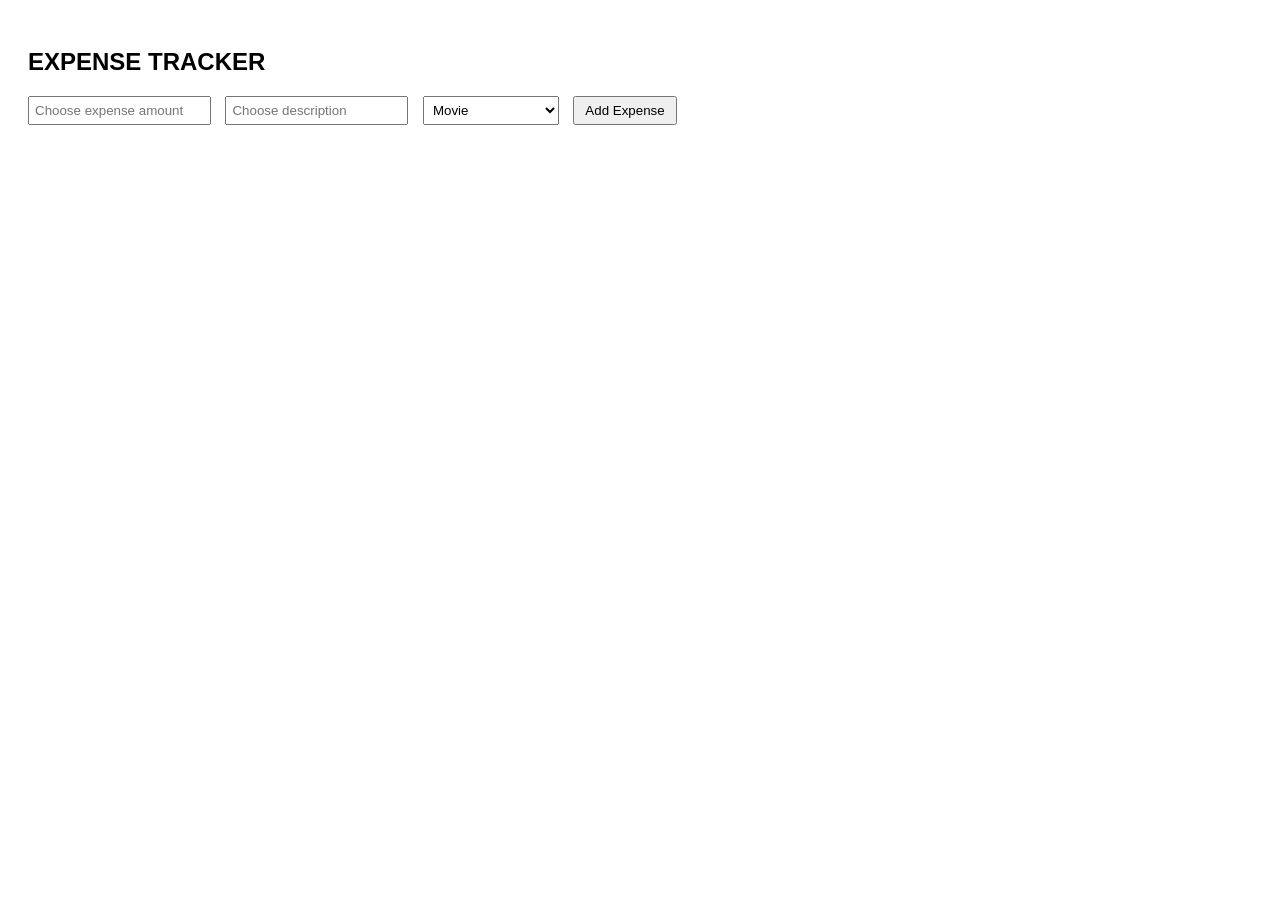
<file: index.html>
<!DOCTYPE html>
<html lang="en">
<head>
    <meta charset="UTF-8">
    <title>Expense Tracker</title>
    <link rel="stylesheet" href="style.css">
</head>
<body>
    <h2>EXPENSE TRACKER</h2>

    <div class="input-container">
        <input type="number" id="amount" placeholder="Choose expense amount">
        <input type="text" id="description" placeholder="Choose description">
        <select id="category">
            <option value="Movie">Movie</option>
            <option value="Fuel">Fuel</option>
            <option value="Grocery">Grocery</option>
            <option value="Food">Food & Dining</option>
            <option value="Transport">Transport</option>
            <option value="Utilities">Utilities</option>
            <option value="Health">Health & Fitness</option>
            <option value="Shopping">Shopping</option>
            <option value="Education">Education</option>
            <option value="Travel">Travel</option>
            <option value="Entertainment">Entertainment</option>
            <option value="Rent">Rent</option>
            <option value="Insurance">Insurance</option>
            <option value="Investments">Investments</option>
            <option value="Bills">Bills</option>
            <option value="Gifts">Gifts & Donations</option>
            <option value="PersonalCare">Personal Care</option>
            <option value="Pets">Pets</option>
            <option value="Internet">Internet & Mobile</option>
            <option value="Loan">Loan Payments</option>
            <option value="Savings">Savings</option>
            <option value="Maintenance">Maintenance</option>
            <option value="Misc">Miscellaneous</option>
        </select>
        <button onclick="addExpense()">Add Expense</button>
    </div>

    <ul id="expenseList"></ul>

    <script src="script.js"></script>
</body>
</html>
</file>
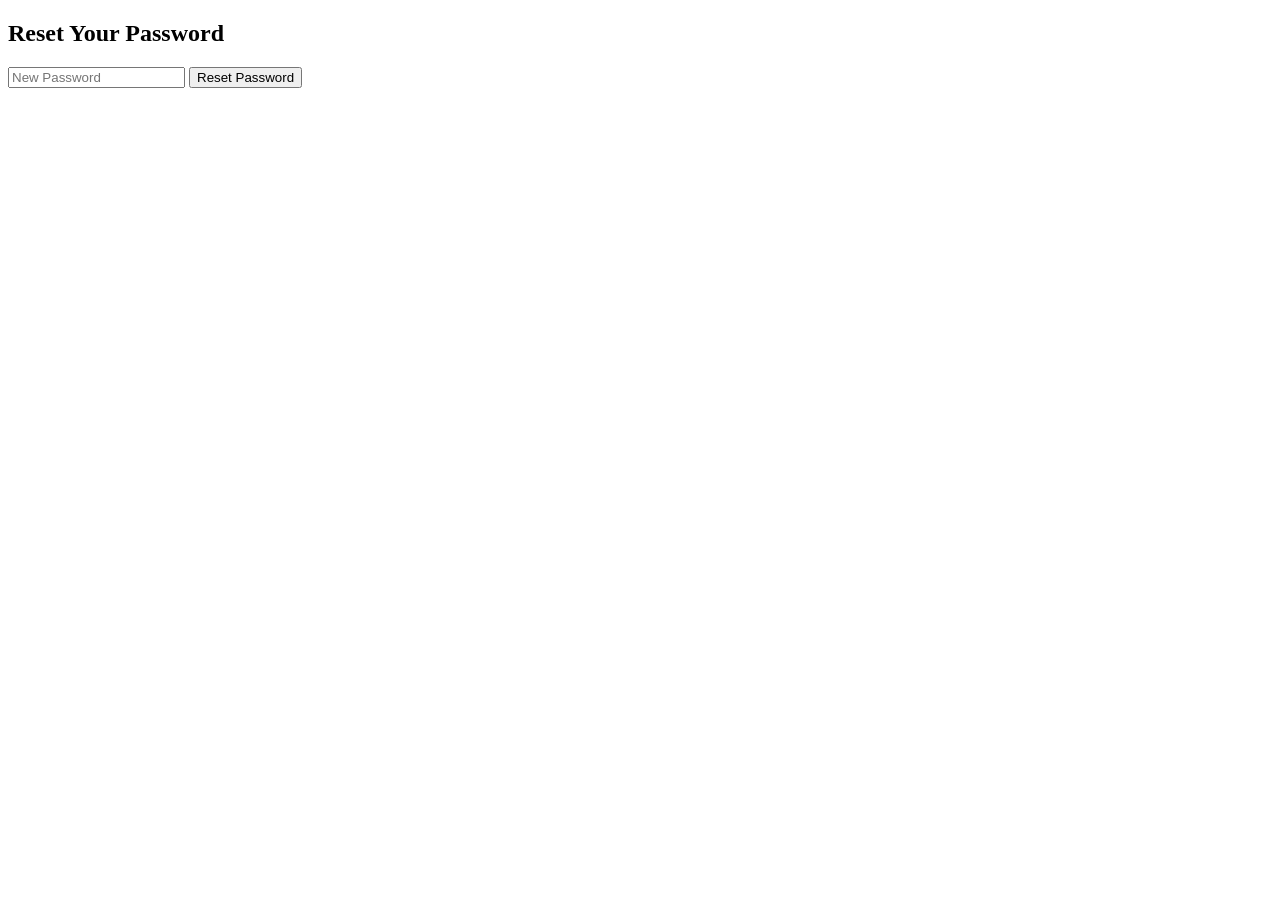
<file: public/reset-password.html>
<!DOCTYPE html>
<html>
<head>
  <title>Reset Password</title>
</head>
<body>
  <h2>Reset Your Password</h2>
  <form id="reset-form">
    <input type="password" id="new-password" placeholder="New Password" required />
    <button type="submit">Reset Password</button>
  </form>

  <script>
    const resetId = window.location.pathname.split("/").pop();

    document.getElementById("reset-form").addEventListener("submit", async (e) => {
      e.preventDefault();
      const password = document.getElementById("new-password").value;

      const res = await fetch(`/password/resetpassword/${resetId}`, {
        method: "POST",
        headers: { "Content-Type": "application/json" },
        body: JSON.stringify({ password })
      });

      if (res.ok) {
        alert("Password updated. You can now login.");
        window.location.href = "/login-page.html";
      } else {
        alert("Link expired or invalid.");
      }
    });
  </script>
</body>
</html>
</file>
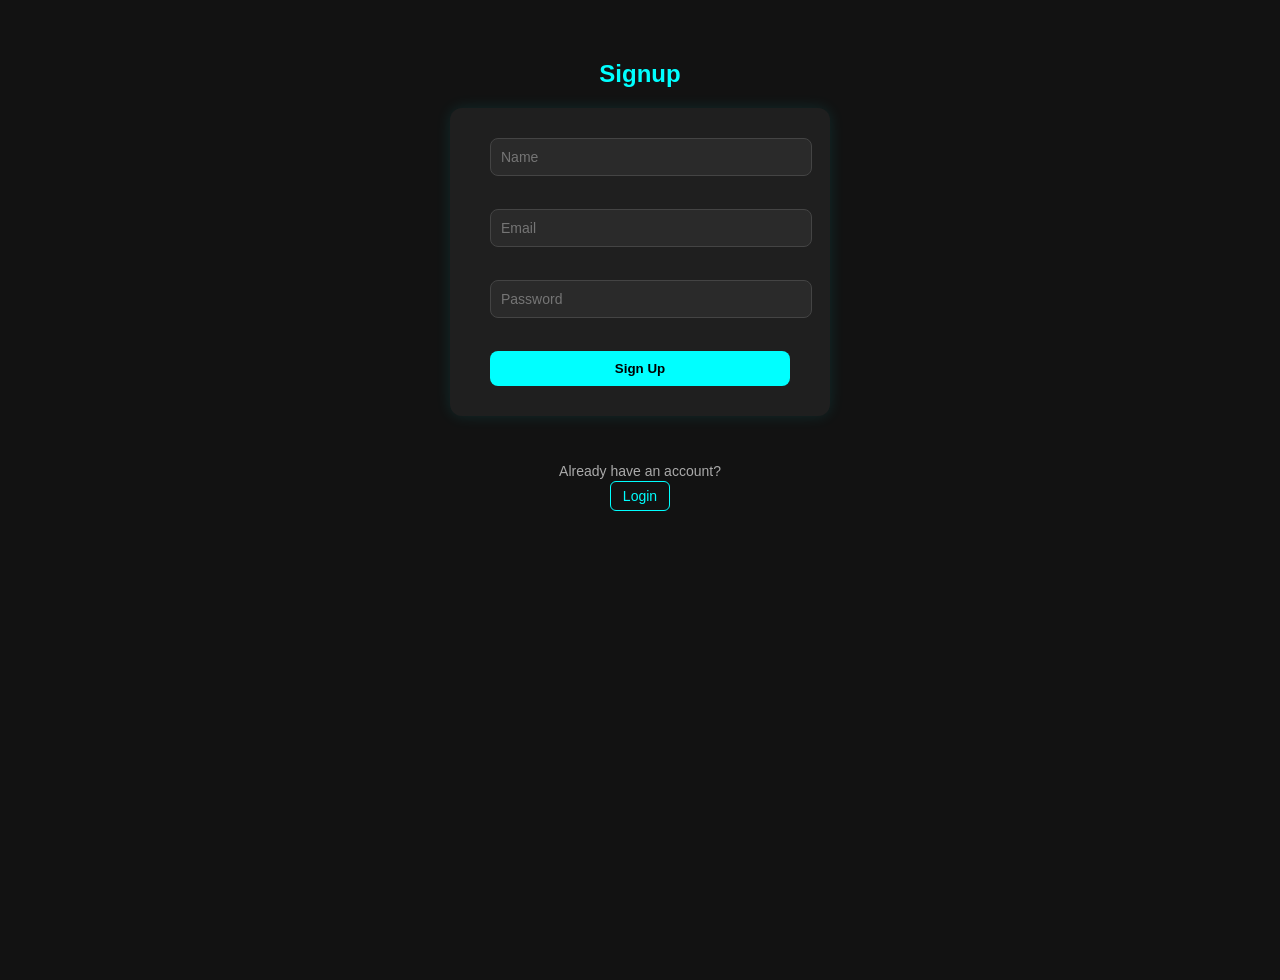
<file: public/signup-page.html>
<!DOCTYPE html>
<html lang="en">
<head>
  <meta charset="UTF-8" />
  <title>Signup</title>
   <link rel="stylesheet" href="styles.css" />
</head>
<body>
  <h2>Signup</h2>
  <form id="signupForm">
    <input type="text" id="name" placeholder="Name" required /><br><br>
    <input type="email" id="email" placeholder="Email" required /><br><br>
    <input type="password" id="password" placeholder="Password" required /><br><br>
    <button type="submit">Sign Up</button>
  </form>
 <br>

  <div class="redirect">
  <p>Already have an account?</p>
  <a href="login-page.html" class="login-link">Login</a>
</div>

  <script src="signup.js"></script>
</body>
</html>
</file>
<file: style.css>
body {
    font-family: Arial, sans-serif;
    padding: 20px;
}

.input-container {
    margin-bottom: 20px;
}

input, select {
    margin-right: 10px;
    padding: 5px;
}

button {
    padding: 5px 10px;
    cursor: pointer;
}

ul {
    list-style-type: disc;
}

li {
    margin-bottom: 10px;
}
</file>
<file: public/styles.css>
/* GLOBAL */
body {
  background-color: #121212;
  color: #ffffff;
  font-family: 'Segoe UI', Tahoma, Geneva, Verdana, sans-serif;
  display: flex;
  flex-direction: column;
  align-items: center;
  padding-top: 50px;
  min-height: 100vh;
}

/* FORM CONTAINER */
form {
  background-color: #1f1f1f;
  padding: 30px 40px;
  border-radius: 12px;
  box-shadow: 0 0 15px rgba(0, 255, 255, 0.1);
  width: 300px;
}

/* HEADINGS */
h2 {
  color: #00ffff;
  margin-bottom: 20px;
}

/* INPUT FIELDS */
input {
  width: 100%;
  padding: 10px;
  margin-bottom: 15px;
  background-color: #2a2a2a;
  border: 1px solid #444;
  border-radius: 8px;
  color: #fff;
  font-size: 14px;
}

input:focus {
  outline: none;
  border-color: #00ffff;
  background-color: #333;
}

/* BUTTON */
button {
  width: 100%;
  padding: 10px;
  background-color: #00ffff;
  border: none;
  border-radius: 8px;
  color: #000;
  font-weight: bold;
  cursor: pointer;
  transition: background-color 0.3s ease;
}

button:hover {
  background-color: #00cccc;
}
.redirect {
  margin-top: 15px;
  text-align: center;
}

.redirect p {
  color: #aaa;
  font-size: 14px;
  margin-bottom: 8px;
}

.login-link {
  color: #00ffff;
  text-decoration: none;
  background-color: transparent;
  padding: 6px 12px;
  border: 1px solid #00ffff;
  border-radius: 6px;
  transition: all 0.3s ease;
  font-size: 14px;
}

.login-link:hover {
  background-color: #00ffff;
  color: #000;
}

body {
  font-family: "Segoe UI", sans-serif;
  background-color: #121212;
  color: #ffffff;
  padding: 40px;
  margin: 0;
}

.container-box {
  max-width: 1000px;
  margin: 0 auto;
  background-color: #1f1f1f;
  padding: 30px;
  border-radius: 12px;
  box-shadow: 0 0 30px rgba(0, 255, 255, 0.1);
}

h2 {
  text-align: center;
  color: #00ffff;
  margin-bottom: 20px;
}

/* Inline form */
.form-inline {
  display: flex;
  flex-wrap: wrap;
  gap: 10px;
  justify-content: space-between;
  margin-bottom: 25px;
}

.form-inline input,
.form-inline select,
.form-inline button {
  padding: 10px;
  border-radius: 6px;
  border: 1px solid #00ffff;
  background-color: #2b2b2b;
  color: #fff;
  flex: 1;
  min-width: 150px;
}

.form-inline button {
  background-color: #00ffff;
  color: #000;
  border: none;
  cursor: pointer;
  font-weight: bold;
  transition: background-color 0.3s ease;
}

.form-inline button:hover {
  background-color: #00cccc;
}

/* Table styling */
table {
  width: 100%;
  border-collapse: collapse;
  background-color: #1a1a1a;
}

thead {
  background-color: #333;
}

th, td {
  text-align: left;
  padding: 12px;
  border-bottom: 1px solid #444;
}

td button {
  padding: 6px 10px;
  margin-right: 5px;
  border: none;
  border-radius: 4px;
  font-size: 13px;
  cursor: pointer;
}

td button:hover {
  opacity: 0.8;
}

button.edit-btn {
  background-color: #00bcd4;
  color: #000;
}

button.delete-btn {
  background-color: #e53935;
  color: #fff;
}
</file>
